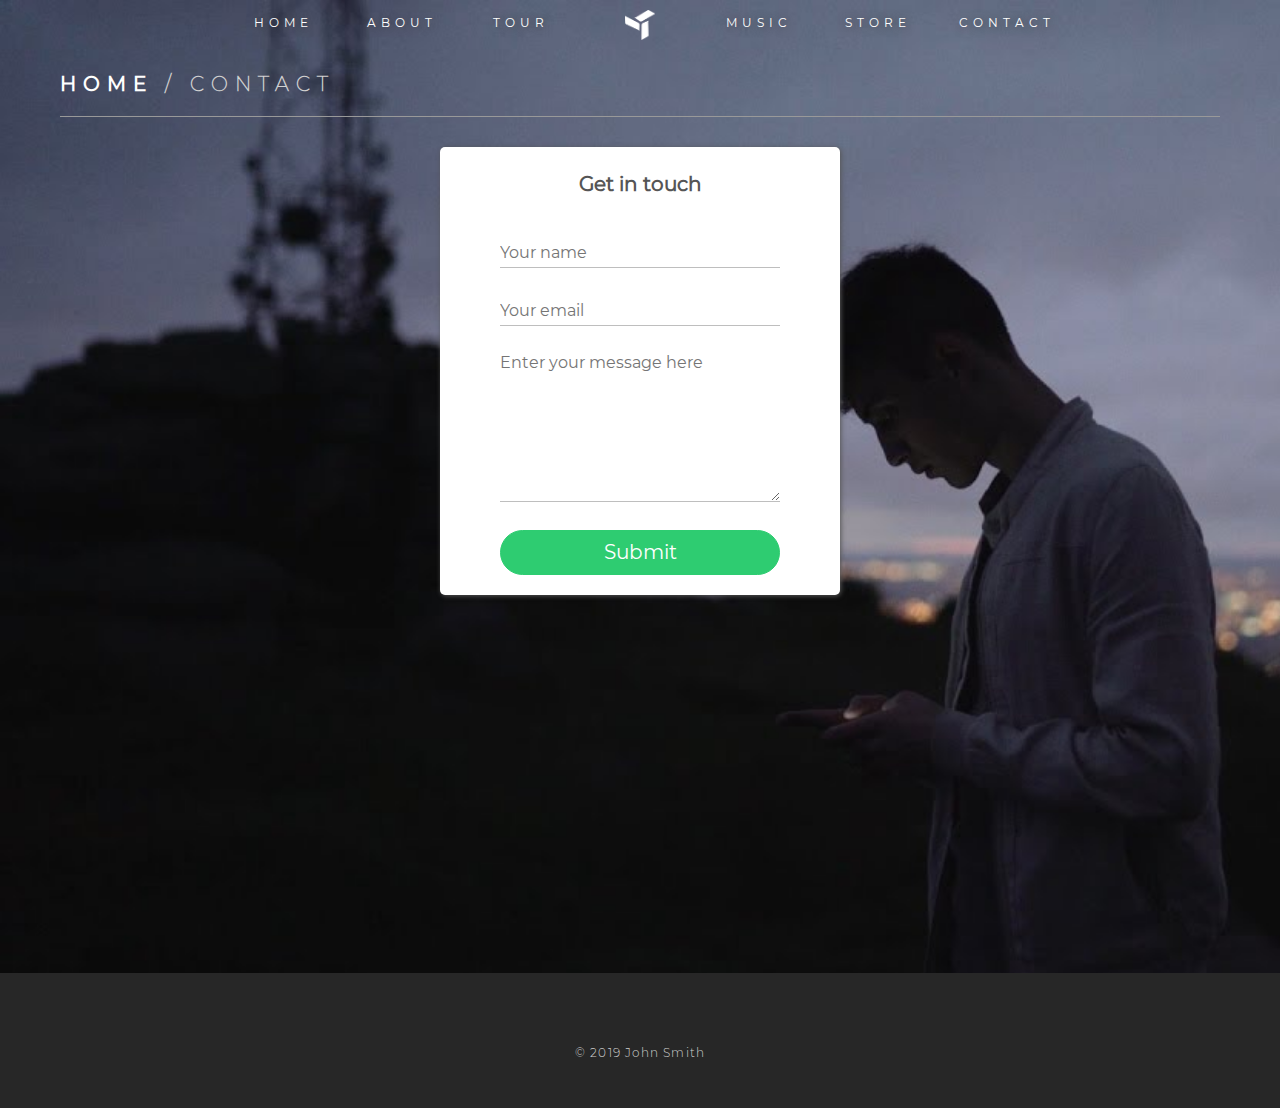
<file: contact.html>
<!DOCTYPE html>
<html lang="en">
	<head>
		<meta name="viewport" content="width=device-width, initial-scale=1.0" />
		<meta charset="utf-8" />
		<link rel="stylesheet" type="text/css" href="vendors/css/normalize.css" />
		<link rel="stylesheet" type="text/css" href="resources/css/styles.css" />
		<link
			rel="stylesheet"
			href="https://use.fontawesome.com/releases/v5.7.1/css/all.css"
			integrity="sha384-fnmOCqbTlWIlj8LyTjo7mOUStjsKC4pOpQbqyi7RrhN7udi9RwhKkMHpvLbHG9Sr"
			crossorigin="anonymous"
		/>
		<title>EDEN | Contact</title>
	</head>

	<body class="contact-body">
		<nav class="small-nav">
			<ul class="links">
				<li><a href="./index.html#page-top" class="link same-page">Home</a></li>
				<li><a href="./index.html#about" class="link same-page">About</a></li>
				<li><a href="./index.html#tour" class="link same-page">Tour</a></li>
				<li class="branding">
					<a href="#"
						><img
							alt="EDEN icon"
							src="./resources/images/eden-logo-white.png"
							width="30"
					/></a>
				</li>
				<li><a href="music.html" class="link">Music</a></li>
				<li><a href="store.html" class="link">Store</a></li>
				<li><a href="contact.html" class="link">Contact</a></li>
			</ul>
		</nav>
		<main class="full-vh">
			<!-- breadcrumb -->
			<header class="padding-sides padded-header">
				<h1 class="breadcrumb-title breadcrumb-white">
					<strong class="breadcrumb-strong"
						><a href="index.html">Home</a></strong
					>
					/ Contact
				</h1>
			</header>
			<!-- container -->
			<article class="box-container">
				<!-- form -->
				<form action="#" method="post" class="contact-form">
					<h2 class="card-title">Get in touch</h2>
					<label for="contact-name">Name*</label>
					<input
						id="contact-name"
						name="name"
						type="text"
						class="basic-input"
						placeholder="Your name"
						required
					/>
					<label for="contact-email">Email*</label>
					<input
						id="contact-email"
						name="email"
						type="email"
						class="basic-input"
						placeholder="Your email"
						required
					/>
					<label for="contact-message">Message*</label>
					<textarea
						id="contact-message"
						name="message"
						rows="8"
						cols="30"
						placeholder="Enter your message here"
						class="basic-input"
					></textarea>
					<input type="submit" class="btn submit-contact" value="Submit" />
				</form>
			</article>
		</main>

		<footer>
			<div class="socials">
				<ul>
					<li class="social-link">
						<a href="#"><span class="fab fa-facebook-f fa-lg"></span></a>
					</li>
					<li class="social-link">
						<a href="#"><span class="fab fa-twitter fa-lg"></span></a>
					</li>
					<li class="social-link">
						<a href="#"><span class="fab fa-spotify fa-lg"></span></a>
					</li>
					<li class="social-link">
						<a href="#"><span class="fab fa-instagram fa-lg"></span></a>
					</li>
				</ul>
			</div>
			<p class="copyright">&copy; 2019 John Smith</p>
		</footer>
	</body>
</html>
</file>
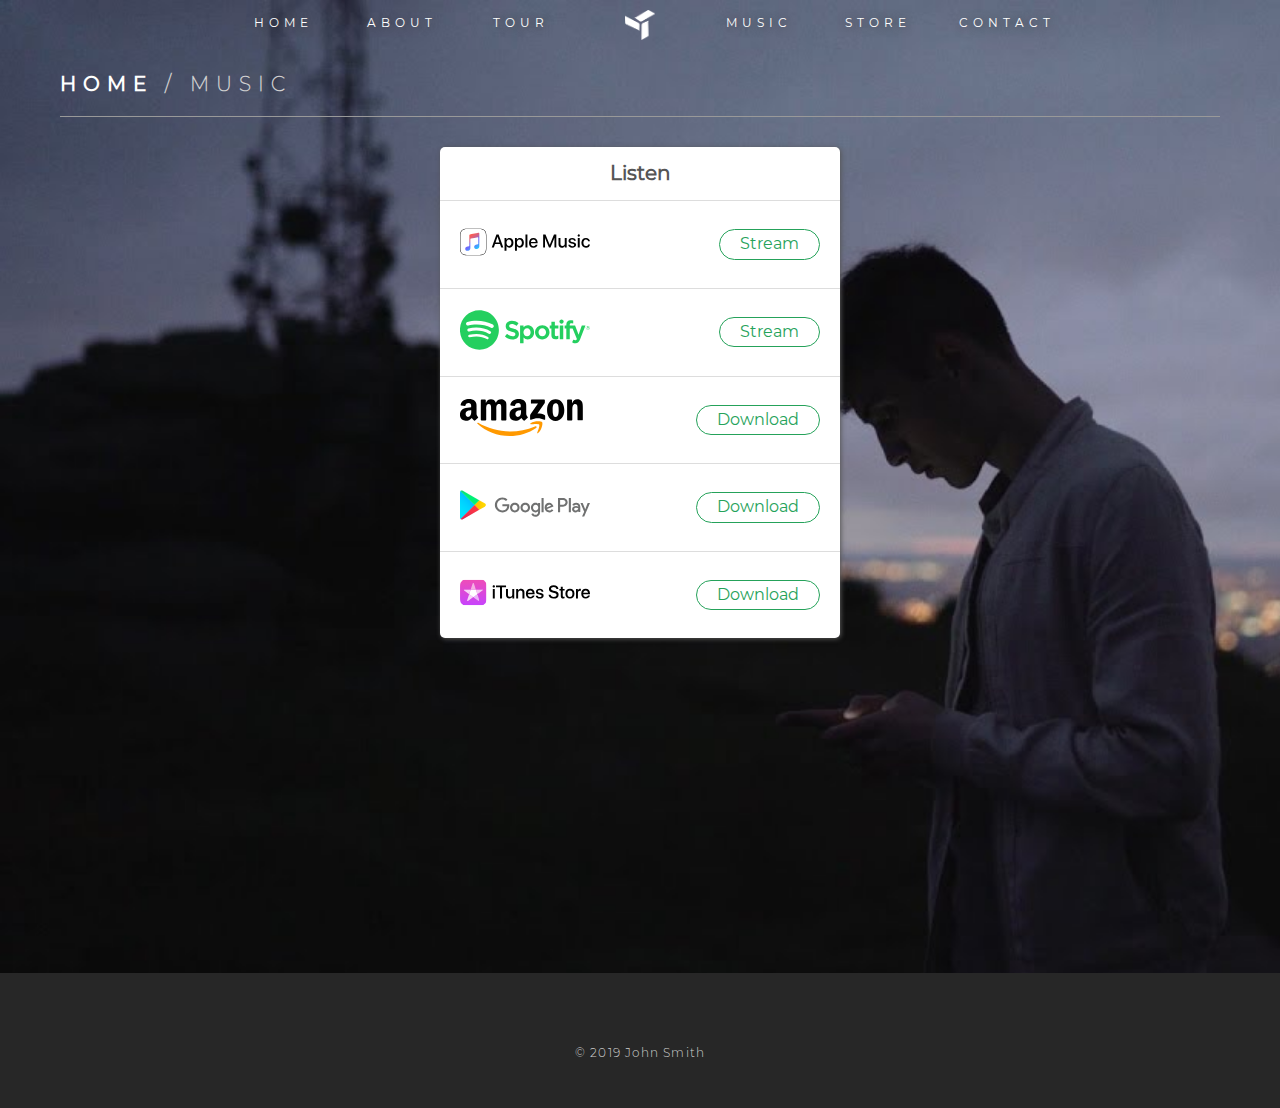
<file: music.html>
<!DOCTYPE html>
<html lang="en">
	<head>
		<meta name="viewport" content="width=device-width, initial-scale=1" />
		<meta charset="utf-8" />
		<link rel="stylesheet" type="text/css" href="vendors/css/normalize.css" />
		<link rel="stylesheet" type="text/css" href="resources/css/styles.css" />
		<link
			rel="stylesheet"
			href="https://use.fontawesome.com/releases/v5.7.1/css/all.css"
			integrity="sha384-fnmOCqbTlWIlj8LyTjo7mOUStjsKC4pOpQbqyi7RrhN7udi9RwhKkMHpvLbHG9Sr"
			crossorigin="anonymous"
		/>
		<title>EDEN | Music</title>
	</head>

	<body class="contact-body">
		<nav class="small-nav">
			<ul class="links">
				<li><a href="./index.html#page-top" class="link same-page">Home</a></li>
				<li><a href="./index.html#about" class="link same-page">About</a></li>
				<li><a href="./index.html#tour" class="link same-page">Tour</a></li>
				<li class="branding">
					<a href="#"
						><img
							alt="EDEN icon"
							src="./resources/images/eden-logo-white.png"
							width="30"
					/></a>
				</li>
				<li><a href="music.html" class="link">Music</a></li>
				<li><a href="store.html" class="link">Store</a></li>
				<li><a href="contact.html" class="link">Contact</a></li>
			</ul>
		</nav>
		<main class="music full-vh">
			<header class="padding-sides padded-header">
				<!-- breadcrumb -->
				<h1 class="breadcrumb-title breadcrumb-white">
					<strong class="breadcrumb-strong"
						><a href="index.html">Home</a></strong
					>
					/ Music
				</h1>
			</header>
			<article class="box-container music-box">
				<h2 class="card-title listen-heading">Listen</h2>
				<a href="" class="service">
					<span
						><img
							class="services"
							src="./resources/images/apple-music-logo.svg"
							alt="Apple music logo with text saying apple music"
							width="130"
					/></span>

					<span class="btn btn-ghost">Stream</span>
				</a>
				<a href="" class="service">
					<span
						><img
							class="services"
							src="./resources/images/spotify-logo.svg"
							alt="Green spotify logo with spotify text"
							width="130"
					/></span>

					<span class="btn btn-ghost">Stream</span>
				</a>
				<a href="" class="service">
					<span
						><img
							class="services"
							src="./resources/images/amazon-logo.svg"
							alt="Amazon logo. Amazon text followed by amazon arrow"
							width="130"
					/></span>

					<span class="btn btn-ghost">Download</span>
				</a>
				<a href="" class="service">
					<span
						><img
							class="services"
							src="./resources/images/play-logo.svg"
							alt="Google play logo followed by google play text"
							width="130"
					/></span>

					<span class="btn btn-ghost">Download</span>
				</a>
				<a href="" class="service">
					<span
						><img
							class="services"
							src="./resources/images/itunes-logo.svg"
							alt="Itunes logo with text saying itunes store"
							width="130"
					/></span>

					<span class="btn btn-ghost">Download</span>
				</a>
			</article>
		</main>

		<footer>
			<div class="socials">
				<ul>
					<li class="social-link">
						<a href="#"><span class="fab fa-facebook-f fa-lg"></span></a>
					</li>
					<li class="social-link">
						<a href="#"><span class="fab fa-twitter fa-lg"></span></a>
					</li>
					<li class="social-link">
						<a href="#"><span class="fab fa-spotify fa-lg"></span></a>
					</li>
					<li class="social-link">
						<a href="#"><span class="fab fa-instagram fa-lg"></span></a>
					</li>
				</ul>
			</div>
			<p class="copyright">&copy; 2019 John Smith</p>
		</footer>
	</body>
</html>
</file>
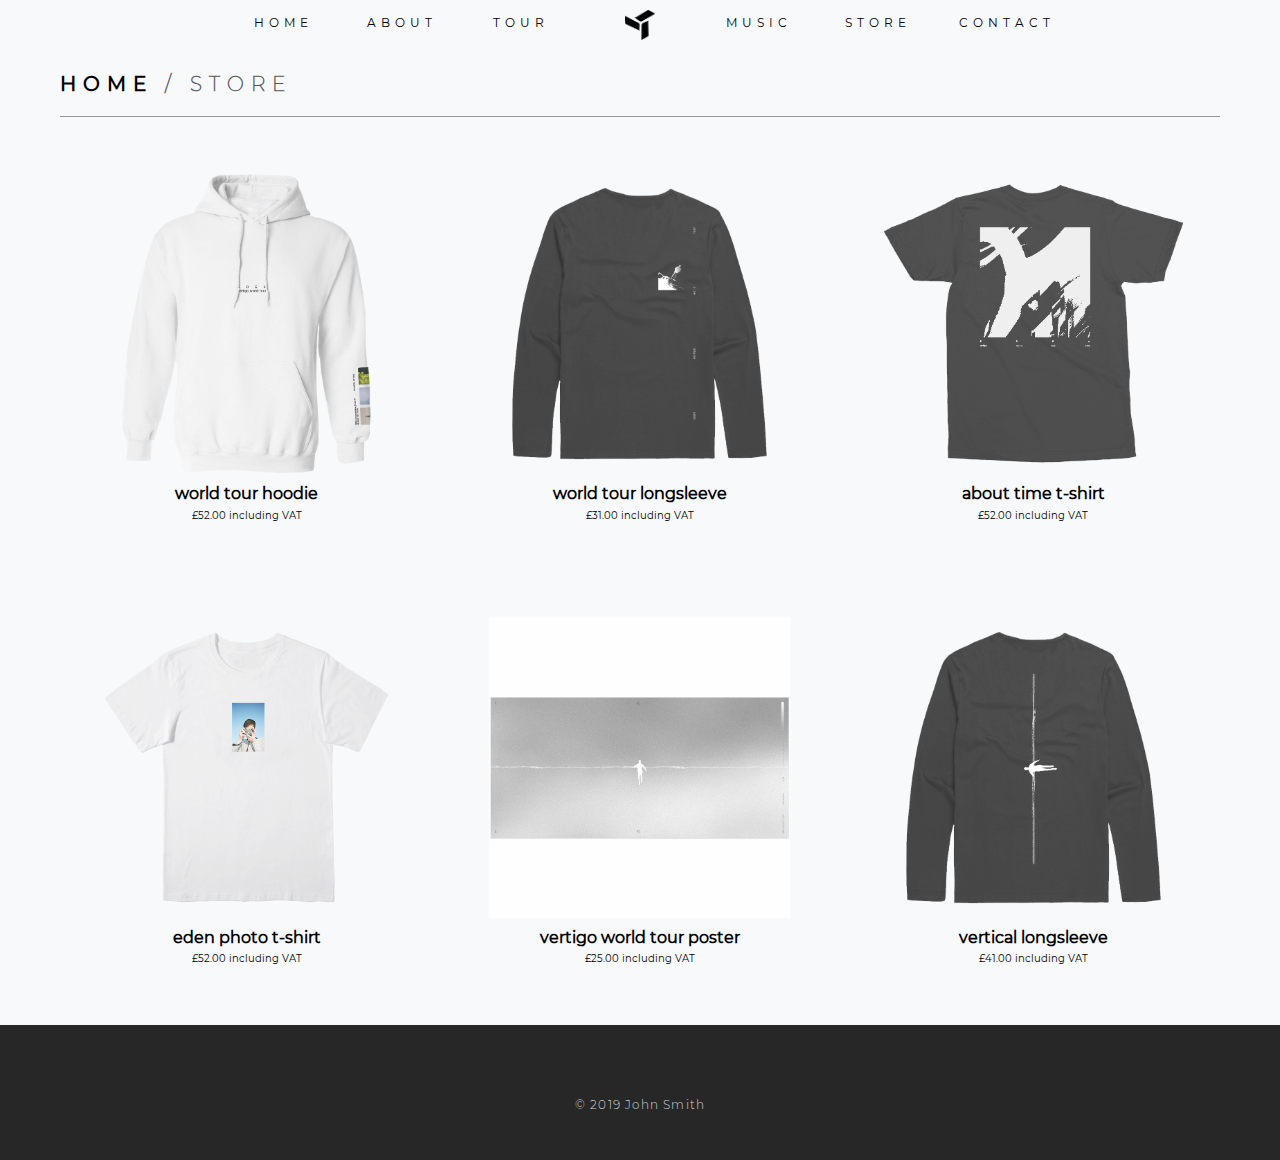
<file: store.html>
<!DOCTYPE html>
<html lang="en">
	<head>
		<meta name="viewport" content="width=device-width, initial-scale=1" />
		<meta charset="utf-8" />
		<link rel="stylesheet" type="text/css" href="vendors/css/normalize.css" />
		<link rel="stylesheet" type="text/css" href="resources/css/styles.css" />
		<link
			rel="stylesheet"
			href="https://use.fontawesome.com/releases/v5.7.1/css/all.css"
			integrity="sha384-fnmOCqbTlWIlj8LyTjo7mOUStjsKC4pOpQbqyi7RrhN7udi9RwhKkMHpvLbHG9Sr"
			crossorigin="anonymous"
		/>
		<title>EDEN | Store</title>
	</head>

	<body>
		<nav class="black-nav">
			<ul class="links">
				<li><a href="./index.html#page-top" class="link same-page">Home</a></li>
				<li><a href="./index.html#about" class="link same-page">About</a></li>
				<li><a href="./index.html#tour" class="link same-page">Tour</a></li>
				<li class="branding">
					<a href="#"
						><img
							alt="EDEN icon"
							src="./resources/images/eden-logo-black.png"
							width="30"
					/></a>
				</li>
				<li><a href="music.html" class="link">Music</a></li>
				<li><a href="store.html" class="link">Store</a></li>
				<li><a href="contact.html" class="link">Contact</a></li>
			</ul>
		</nav>
		<!-- breadcumb -->
		<header class="padding-sides padded-header">
			<h1 class="breadcrumb-title">
				<strong class="breadcrumb-strong"><a href="index.html">Home</a></strong>
				/ Store
			</h1>
		</header>
		<!-- container -->
		<main class="store-section padding-sides">
			<!-- new item -->
			<article class="merch-box">
				<img
					class="merch-image"
					src="resources/images/hoodie-white.png"
					alt="white hoodie with album covers on the sleeve and eden vertigo world tour written on the front"
					width="200"
				/>
				<h2 class="merch-name">world tour hoodie</h2>
				<p class="merch-price">£52.00 including VAT</p>
			</article>
			<article class="merch-box">
				<img
					class="merch-image"
					src="resources/images/longsleeve.png"
					alt="vertigo world tour longsleeve jumper featuring eden"
					width="200"
				/>
				<h2 class="merch-name">world tour longsleeve</h2>
				<p class="merch-price">£31.00 including VAT</p>
			</article>
			<article class="merch-box">
				<img
					class="merch-image"
					src="resources/images/t-shirt.png"
					alt="t shirt with square pattern"
					width="200"
				/>
				<h2 class="merch-name">about time t-shirt</h2>
				<p class="merch-price">£52.00 including VAT</p>
			</article>
			<article class="merch-box">
				<img
					class="merch-image"
					src="resources/images/white-photo.png"
					alt="t-shirt featuring eden taking a photo"
					width="200"
				/>
				<h2 class="merch-name">eden photo t-shirt</h2>
				<p class="merch-price">£52.00 including VAT</p>
			</article>
			<article class="merch-box">
				<img
					class="merch-image"
					src="resources/images/poster.jpg"
					alt="vertigo tour poster"
					width="200"
				/>
				<h2 class="merch-name">vertigo world tour poster</h2>
				<p class="merch-price">£25.00 including VAT</p>
			</article>
			<article class="merch-box">
				<img
					class="merch-image"
					src="resources/images/vertical-longsleeve.png"
					alt="longsleeve jumper with vertical text and man running"
					width="200"
				/>
				<h2 class="merch-name">vertical longsleeve</h2>
				<p class="merch-price">£41.00 including VAT</p>
			</article>
		</main>

		<footer>
			<div class="socials">
				<ul>
					<li class="social-link">
						<a href="#"><span class="fab fa-facebook-f fa-lg"></span></a>
					</li>
					<li class="social-link">
						<a href="#"><span class="fab fa-twitter fa-lg"></span></a>
					</li>
					<li class="social-link">
						<a href="#"><span class="fab fa-spotify fa-lg"></span></a>
					</li>
					<li class="social-link">
						<a href="#"><span class="fab fa-instagram fa-lg"></span></a>
					</li>
				</ul>
			</div>
			<p class="copyright">&copy; 2019 John Smith</p>
		</footer>
	</body>
</html>
</file>
<file: resources/css/styles.css>
/* BASICS */

@font-face {
	font-family: Merriweather;
	src: url(../fonts/Merriweather-Regular.ttf);
	font-weight: normal;
	font-style: normal;
}

@font-face {
	font-family: Montserrat-light;
	src: url(../fonts/Montserrat-Light.ttf);
}

@font-face {
	font-family: Montserrat-thin;
	src: url(../fonts/Montserrat-Thin.ttf);
}

@font-face {
	font-family: Montserrat-bold;
	src: url(../fonts/Montserrat-Bold.ttf);
}

@font-face {
	font-family: Montserrat;
	src: url(../fonts/Montserrat-Regular.ttf);
}

* {
	margin: 0;
	padding: 0;
	max-width: 100%;
	box-sizing: border-box;
}

html {
	color: #555;
	font-family: "Montserrat", "Arial", sans-serif;
	font-size: 20px;
	text-rendering: optimizeLegibility;
	background-color: #f8f9fa;
	scroll-behavior: smooth;
}

body {
	width: 100vw;
}

.clearfix {
	zoom: 1;
}

.clearfix:after {
	content: ".";
	clear: both;
	display: block;
	height: 0;
	visibility: hidden;
}

a {
	text-decoration: none;
}

ul {
	margin: 0;
	padding: 0;
	list-style-type: none;
}

a {
	color: inherit;
	text-decoration: none;
}

.landing-screen {
	max-width: 100vw;
	height: 100vh;
	overflow: hidden;
}

header {
	width: 100%;
	margin-bottom: 10px;
}

/* Reusable */

.full-vh {
	min-height: 100vh;
}

.padding-sides {
	padding-left: 3rem;
	padding-right: 3rem;
}

.box-container {
	width: 20rem;
	height: auto;
	margin-left: auto;
	margin-right: auto;
	background-color: white;
	border-radius: 5px;
	box-shadow: 1px 1px 5px;
	margin-top: 30px;
}

/* Breadcrumb */

.breadcrumb-title {
	font-family: Montserrat-thin;
	font-size: 100%;
	letter-spacing: 7px;
	text-align: left;
	text-transform: uppercase;
	border-bottom: 0.5px solid rgb(153, 153, 153);
	padding-bottom: 20px;
}

.breadcrumb-white strong {
	color: white;
}

.breadcrumb-white {
	color: rgb(209, 209, 209);
}

.breadcrumb-strong {
	font-family: Montserrat;
	color: black;
}

/* Nav */

nav {
	width: 100%;
	height: 60px;
	font-size: 12px;
}

nav li a:link,
nav li a:visited {
	margin-bottom: 5px;
	text-decoration: none;
	text-transform: uppercase;
	font-size: 1em;
	color: white;
	letter-spacing: 5px;
	text-shadow: rgb(56, 56, 56) 1px 1px 10px;
}

.link:hover,
.link:active,
.link:focus {
	font-weight: bold;
}

.links {
	list-style: none;
	margin: 0;
	padding: 0;
	text-align: center;
}

nav li {
	font-weight: normal;
	width: 7.5%;
	display: inline-block;
	margin: 0 10px;
}

nav a {
	display: inline-block;
	margin: 10px;
}

.branding {
	vertical-align: middle;
}

.black-nav li a:link,
.black-nav li a:visited {
	color: black;
	text-shadow: none;
}

/* Footer */

footer {
	bottom: 0;
	width: 100%;
	height: 15vh;
	background-color: rgb(39, 39, 39);
}

.socials {
	padding-top: 30px;
	color: white;
	display: flex;
	justify-content: center;
	align-items: center;
}

.social-link {
	display: inline;
	margin: 0 10px;
	opacity: 0.8;
	transition: opacity 0.2s;
}

.social-link:hover,
.social-link:focus {
	opacity: 1;
}

.copyright {
	margin-top: 20px;
	color: rgb(207, 207, 207);
	font-family: Montserrat-light;
	letter-spacing: 1.2px;
	font-size: 12px;
	text-align: center;
}

/* Content */

#hero-background {
	position: absolute;
	z-index: -1;
	object-fit: cover;
	height: 100vh;
	width: 100vw;
	overflow: hidden;
}

.title {
	font-family: "Montserrat-thin";
	font-size: 120%;
	color: white;
	opacity: 0.9;
	margin: auto;
	text-align: center;
	margin: 0;
	position: absolute;
	letter-spacing: 5px;
	top: 40%;
	left: 50%;
	-ms-transform: translateX(-50%) translateY(-50%);
	-moz-transform: translateX(-50%) translateY(-50%);
	-webkit-transform: translateX(-50%) translateY(-50%);
	transform: translateX(-50%) translateY(-50%);
}

header h1 {
	font-size: 3em;
}

header p {
	font-size: 0.8em;
}

.arrow {
	margin-top: 50px;
}

.arrow {
	position: absolute;
	color: white;
	opacity: 0.7;
	top: 80%;
	left: 50%;
	-ms-transform: translateX(-50%) translateY(-50%);
	-moz-transform: translateX(-50%) translateY(-50%);
	-webkit-transform: translateX(-50%) translateY(-50%);
	transform: translateX(-50%) translateY(-50%);

	animation: MoveUpDown 1s ease-in-out infinite;
}

.description {
	opacity: 1;
	font-size: 18px;
	color: white;
	font-family: Montserrat-thin;
	letter-spacing: 0.5px;
}

.about-section {
	height: auto;
	color: black;
	padding-bottom: 40px;
}

.about-title {
	display: block;
	font-family: Montserrat-thin;
	width: 100%;
	font-size: 100%;
	letter-spacing: 7px;
	text-align: center;
	text-transform: uppercase;
	padding-top: 10px;
}

.about {
	height: auto;
	font-family: Montserrat-thin;
	font-size: 28px;
	background-color: #f8f9fa;
	padding-top: 10px;

	display: flex;
	flex-direction: row;
	align-content: center;
	justify-content: center;
}

.right-text {
	height: min-content;
	padding-left: 10px;
	margin-left: 10px;
	border-left: 1px solid #888888;
	justify-content: left;
	margin-top: auto;
	margin-bottom: auto;
}

.about > .image-container,
.about > .right-text {
	font-family: Montserrat-light;
	font-size: 50%;
	line-height: 25px;
	width: 250px;
}

.image-container {
	width: fit-content;
	overflow: hidden;
	text-align: center;
}

.left-image {
	object-fit: cover;
	float: right;
	height: 100%;
	height: 300px;
}

.tour-section {
	height: auto;
	padding: 0 10%;
	padding-top: 10px;
	background-image: url("../images/eden-background.jpg");
	background-position: center;
	background-repeat: no-repeat;
	background-size: cover;
	background-attachment: fixed;
	color: white;
}

.tour-title {
	font-family: Montserrat-Thin;
	text-transform: uppercase;
	letter-spacing: 10px;
	margin-bottom: 20px;
	padding: 0;
	text-align: left;
}

.tour-info {
	display: grid;
	grid-column: main / right-gutter;
	border-bottom: 1px solid rgba(100, 100, 100, 0.7);
	padding: 25px 0;
	grid-template-columns: [date] 3fr [venue] 4fr [location] 4fr [buy] 3fr;
	grid-column-gap: 2rem;
	align-items: center;
	justify-items: start;
	font-size: 50%;
	letter-spacing: 1px;
	font-family: Montserrat-bold;
	text-transform: uppercase;
	letter-spacing: 3px;
}

.tour-info:last-child {
	border-bottom: none;
	padding-bottom: 25px;
}

.tour-location {
	justify-self: start;
}

.get-tickets {
	justify-self: end;
}

.btn,
.btn:link,
.btn:visited {
	display: inline-block;
	padding: 10px 30px;
	border-radius: 200px;
	background-color: #2ecc71;
	border: 1px solid #2ecc71;
	-webkit-transition: background-color 0.2s, border 0.2s;
	transition: background-color 0.2s, border 0.2s;
}

.btn:hover,
.btn:active,
.btn:focus {
	background-color: #25a25a;
	border: 1px solid #25a25a;
	cursor: pointer;
}

/* STORE */

.padded-header {
	width: 100%;
	margin-bottom: 20px;
}

.store-section {
	color: black;
	display: grid;
	grid-template-columns: repeat(auto-fit, minmax(290px, 1fr));
	grid-gap: 1rem;
	margin-bottom: 20px;
}

.merch-box {
	margin: 0;
	display: flex;
	flex-flow: column;
	padding: 2rem;
	align-items: center;
	justify-content: center;
}

.merch-box > .merch-image {
	margin-bottom: 5%;
	opacity: 0.8;
	width: 100%;
	height: auto;
	transform: scale(1.03);
	transition: transform 0.5s, opacity 0.5s;
}

.merch-box > .merch-image:hover {
	opacity: 1;
	transform: scale(1.1);
}

.merch-box > .merch-name {
	text-align: center;
	font-size: 80%;
	margin-bottom: 2%;
}

.merch-box > .merch-price {
	font-size: 50%;
}

/* Contact form */

.contact-body {
	background-image: url("../images/eden-full.jpg");
	background-size: cover;
}

.contact-form {
	text-align: center;
	padding-top: 20px;
	padding-bottom: 20px;
	width: 70%;
	margin-left: auto;
	margin-right: auto;
	overflow: hidden;
}

.card-title {
	font-family: Montserrat;
	font-weight: bold;
	margin: auto;
	font-size: 100%;
	margin-top: 2%;
	margin-bottom: 15%;
}

.contact-form label {
	display: none;
}

.basic-input {
	border: none;
	border-bottom: 1px solid rgba(165, 165, 165, 0.726);
	height: 1.5rem;
	font-size: 80%;
	width: 100%;
	margin: auto;
	margin-bottom: 10%;
	transition: border 0.2s linear;
	color: rgb(43, 43, 43);
}

#contact-message {
	height: auto;
}

.basic-input:focus {
	outline: none;
	border-bottom: 1px solid rgb(102, 102, 102);
}

.contact-form input,
.contact-form textarea {
	display: block;
}

.submit-contact {
	width: 100%;
	color: white;
}

/* music */

.music-box {
	padding-top: 0.5rem;
	overflow: hidden;
	align-items: center;
}

.service {
	width: 100%;
	align-items: center;
	display: flex;
	justify-content: space-between;
	padding: 1rem;
	border-bottom: 1px solid #ddd;
	transition: background-color 0.5s;
}

.service:nth-child(2) {
	border-top: 1px solid #ddd;
}

.service:last-child {
	border-bottom: none;
}

.service:hover,
.service:focus {
	background-color: #f1f1f1;
}

.listen-heading {
	text-align: center;
	margin: 5px 0;
	margin-bottom: 15px;
}

.btn-ghost {
	font-size: 16px;
	color: #25a25a;
	padding: 5px 20px;
	background-color: transparent;
	border: 1px solid #25a25a;
}

.service:hover > .btn-ghost,
.service:focus > .btn-ghost {
	color: white;
	background: #25a25a;
	border-color: #25a25a;
}

@media screen and (max-width: 1280px) {
	#hero-background {
		display: none;
	}

	.landing-screen {
		background-image: url("../images/eden-vid-still.jpg");
		background-size: cover;
	}

	nav li {
		width: 7.5%;
	}

	.about {
		font-size: 25px;
	}

	.music-box {
		margin-bottom: 50px;
	}

	footer {
		min-height: 15vh;
		padding-bottom: 100px;
	}

	.btn-tour,
	.btn-tour:link,
	.btn-tour:visited {
		text-align: center;
		padding: 8px 20px;
		line-height: 1.5em;
	}
}

@media screen and (max-width: 800px) {
	nav {
		background-color: rgb(24, 24, 24);
		margin-bottom: 30px;
	}

	.black-nav li a:link,
	.black-nav li a:visited {
		color: white;
		text-shadow: none;
	}

	.links {
		padding-top: 10px;
	}
	nav li {
		font-size: 1.5em;
		width: auto;
		margin-left: auto;
		margin-right: auto;
		text-align: center;
	}

	.same-page,
	.branding {
		display: none;
	}

	.about {
		font-size: 25px;
	}
	.breadcrumb-title {
		text-align: center;
		font-size: 80%;
	}
}

@media screen and (max-width: 610px) {
	.tour-title {
		text-align: center;
		margin-bottom: 20px;
	}
	.tour-info {
		display: block;
		padding: 25px 0;
		align-items: center;
		justify-items: start;
		font-size: 50%;
		letter-spacing: 1px;
		font-family: Montserrat-bold;
		text-transform: uppercase;
		letter-spacing: 3px;
	}

	.tour-info > li {
		width: fit-content;
		margin: auto;
		margin-bottom: 15px;
	}
	.get-tickets {
		justify-self: center;
	}

	.about {
		flex-direction: column;
	}
	.image-container {
		margin-right: auto;
		margin-left: auto;
	}

	.right-text {
		margin: 0;
		text-align: center;
		align-items: center;
		margin-left: auto;
		margin-right: auto;
		padding: 0;
		border: none;
	}
}

@media screen and (max-width: 374px) {
	nav li {
		font-size: 1em;
	}
}

@keyframes MoveUpDown {
	0%,
	100% {
		bottom: 0;
	}

	45% {
		bottom: 10px;
	}
}
</file>
